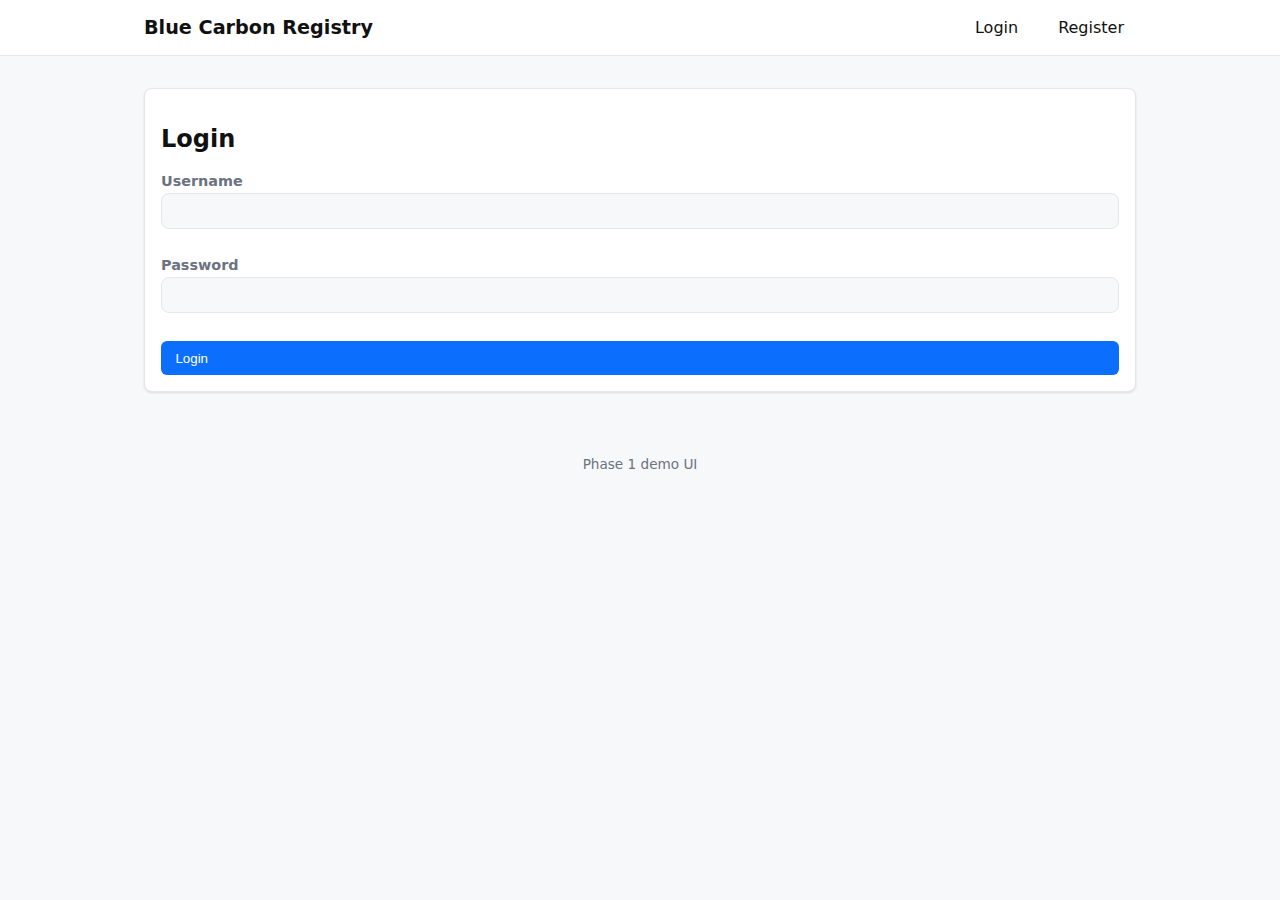
<file: frontend/index.html>
<!DOCTYPE html>
<html lang="en">
<head>
  <meta charset="UTF-8" />
  <meta name="viewport" content="width=device-width, initial-scale=1.0" />
  <title>CarbonManthan</title>
  <link rel="stylesheet" href="/frontend/styles.css" />
  <script defer src="/frontend/app.js"></script>
  <script>
    window.API_BASE = '/api';
  </script>
  <style>body{font-family:system-ui,-apple-system,Segoe UI,Roboto,Inter,sans-serif;margin:0}</style>
  <link rel="icon" href="data:,">
  </head>
<body>
  <header class="topbar">
    <div class="container">
      <h1>Blue Carbon Registry</h1>
      <nav id="nav"></nav>
    </div>
  </header>
  <main class="container">
    <section id="flash" class="flash" hidden></section>
    <section id="view"></section>
  </main>
  <footer class="footer"><div class="container">Phase 1 demo UI</div></footer>
</body>
</html>
</file>
<file: frontend/styles.css>
:root {
  --primary: #0b6efd;
  --bg: #f6f8fa;
  --bg-offset: #fff;
  --text: #111;
  --muted: #6b7280;
  --border: #e5e7eb;
  --focus-ring: #0b6efd80;
}
[data-theme="dark"] {
  --primary: #388bfd;
  --bg: #0d1117;
  --bg-offset: #161b22;
  --text: #c9d1d9;
  --muted: #8b949e;
  --border: #30363d;
  --focus-ring: #388bfd80;
}

*, *::before, *::after {
  box-sizing: border-box;
}

body{background:var(--bg);color:var(--text); transition: background .2s, color .2s; font-family: -apple-system, BlinkMacSystemFont, "Segoe UI", Roboto, Helvetica, Arial, sans-serif, "Apple Color Emoji", "Segoe UI Emoji", "Segoe UI Symbol";}
.container{max-width:1024px;margin:0 auto;padding:1rem}
.topbar{background:var(--bg-offset);border-bottom:1px solid var(--border); padding: 0 1rem; position: sticky; top: 0; z-index: 10;}
.topbar .container { display: flex; justify-content: space-between; align-items: center; }
.topbar h1{font-size:1.2rem; margin: 0; font-weight: 600;}
.topbar-rhs { display: flex; align-items: center; gap: 1rem; }
.navlink{margin-left:1rem; color: var(--text); text-decoration: none; font-weight: 500; padding: 0.5rem 0.75rem; border-radius: 6px; transition: background-color 0.2s;}
.navlink:hover { background-color: var(--border); text-decoration: none; }
.navlink.logout-btn { background-color: var(--border); }
.navlink.logout-btn:hover { background-color: #fee2e2; color: #991b1b; }
[data-theme="dark"] .navlink.logout-btn:hover { background-color: #4f2323; color: #fca5a5; }

.card{
  background:var(--bg-offset);
  border:1px solid var(--border);
  border-radius:8px;
  padding:1rem;
  margin:1rem 0;
  transition: all 0.2s ease-in-out;
  box-shadow: 0 1px 3px 0 rgba(0,0,0,0.07), 0 1px 2px 0 rgba(0,0,0,0.05);
}
.card:hover {
  transform: translateY(-2px);
  box-shadow: 0 10px 15px -3px rgba(0,0,0,0.1), 0 4px 6px -2px rgba(0,0,0,0.05);
}

.row{display:flex;gap:1rem;flex-wrap:wrap}
.col{flex:1 1 280px}
input,select,textarea{width:100%;padding:.6rem;border:1px solid var(--border);border-radius:8px; background: var(--bg); color: var(--text);}
input:focus, select:focus, textarea:focus { outline: 2px solid var(--focus-ring); }
label{font-size:.9rem;color:var(--muted); display: block; margin-bottom: .75rem;}
button{
  background:var(--primary);
  color:#fff;
  border:0;
  border-radius:6px;
  padding:.6rem .9rem;
  cursor:pointer;
  transition: all 0.2s ease-in-out;
  display: inline-flex;
  align-items: center;
  gap: 0.5rem;
}
button:hover:not(:disabled) {
  transform: translateY(-1px);
  box-shadow: 0 4px 6px -1px rgba(0,0,0,0.1), 0 2px 4px -1px rgba(0,0,0,0.06);
}
button:active:not(:disabled) {
  transform: translateY(0);
}
button:disabled {
  opacity: 0.6;
  cursor: not-allowed;
}
button.secondary{background:var(--border);color:var(--text)}
.flash{padding:.6rem .9rem;border-radius:6px;margin:.5rem 0}
.flash.error{background:#fee2e2;color:#991b1b}
.flash.ok{background:#dcfce7;color:#14532d}
.footer{color:var(--muted);font-size:.85rem;text-align:center;padding:1rem}

/* Skeleton Loader */
.skeleton {
  opacity: .7;
  animation: skeleton-loading 1s linear infinite alternate;
}
.skeleton-text {
  width: 100%;
  height: 0.7rem;
  margin-bottom: 0.5rem;
  border-radius: 0.25rem;
}
.skeleton-text:last-child {
  margin-bottom: 0;
  width: 80%;
}
@keyframes skeleton-loading {
  0% { background-color: hsl(200, 20%, 80%); }
  100% { background-color: hsl(200, 20%, 95%); }
}
[data-theme="dark"] .skeleton-text {
  background-color: var(--muted);
}
[data-theme="dark"] .skeleton {
  animation-name: skeleton-loading-dark;
}
@keyframes skeleton-loading-dark {
  0% { background-color: var(--border); }
  100% { background-color: var(--muted); }
}

/* Admin Table */
.admin-table {
  width: 100%;
  border-collapse: collapse;
  margin-top: 1rem;
}
.admin-table th, .admin-table td {
  border: 1px solid var(--border);
  padding: 0.75rem;
  text-align: left;
}
.admin-table th {
  background-color: var(--bg-offset);
}
.admin-table tr:nth-child(even) {
  background-color: var(--bg);
}
.admin-table .actions {
  display: flex;
  gap: 0.5rem;
}
.admin-table .actions button {
  padding: 0.3rem 0.6rem;
  font-size: 0.8rem;
}

/* Status Badges */
.status-badge {
  padding: 0.2rem 0.5rem;
  border-radius: 12px;
  font-size: 0.8rem;
  font-weight: 600;
  text-transform: uppercase;
}
.status-pending { background-color: #fef3c7; color: #92400e; }
.status-approved { background-color: #dcfce7; color: #14532d; }
.status-rejected { background-color: #fee2e2; color: #991b1b; }

/* NGO Project Cards */
.project-card-grid {
  display: grid;
  grid-template-columns: repeat(auto-fill, minmax(280px, 1fr));
  gap: 1rem;
}
.project-card {
  background: var(--bg-offset);
  border: 1px solid var(--border);
  border-radius: 8px;
  padding: 1rem;
  display: flex;
  flex-direction: column;
  justify-content: space-between;
}
.project-card h3 {
  margin-top: 0;
  font-size: 1.1rem;
}
.project-card-footer {
  display: flex;
  justify-content: space-between;
  align-items: center;
  margin-top: 1rem;
}

/* Timeline for Updates */
.timeline {
  position: relative;
  padding-left: 2rem;
}
.timeline::before {
  content: '';
  position: absolute;
  left: 0;
  top: 0;
  bottom: 0;
  width: 2px;
  background-color: var(--border);
}
.timeline-item {
  position: relative;
  margin-bottom: 1.5rem;
}
.timeline-item::before {
  content: '';
  position: absolute;
  left: -2rem;
  top: 4px;
  width: 12px;
  height: 12px;
  border-radius: 50%;
  background-color: var(--primary);
  border: 2px solid var(--bg-offset);
  transform: translateX(-5px);
}
.timeline-item .card {
  margin: 0;
}
.timeline-item .card:hover {
  transform: none;
  box-shadow: none;
}
.timeline-item-header {
  font-size: 0.9rem;
  color: var(--muted);
  margin-bottom: 0.5rem;
}

/* Pagination */
.pagination {
  display: flex;
  justify-content: space-between;
  align-items: center;
  margin-top: 1rem;
  color: var(--muted);
}

/* Animations */
#view {
  animation: fadeIn 0.4s ease-in-out;
}
@keyframes fadeIn {
  from { opacity: 0; transform: translateY(8px); }
  to { opacity: 1; transform: translateY(0); }
}

/* Auth Page Layout */
.auth-container {
  display: flex;
  justify-content: center;
  align-items: center;
  padding-top: 5vh;
}
.auth-card {
  width: 100%;
  max-width: 420px;
}

/* Icons */
.icon {
  width: 1.1em;
  height: 1.1em;
}

/* Empty States & Previews */
.empty-state {
  text-align: center;
  padding: 2rem;
  color: var(--muted);
  background-color: var(--bg);
  border-radius: 6px;
}
.image-preview {
  max-width: 100%;
  height: auto;
  margin-top: 1rem;
  border-radius: 6px;
  border: 1px solid var(--border);
}

.muted { color: var(--muted); }

/* Map containers */
.map-embed { height: 280px; border-radius: 8px; overflow: hidden; border: 1px solid var(--border); }
.map-embed-lg { height: 360px; }

/* Theme Toggle */
.theme-toggle {
  background: none;
  border: 1px solid var(--border);
  color: var(--text);
  cursor: pointer;
  border-radius: 6px;
  width: 32px;
  height: 32px;
  display: inline-flex;
  align-items: center;
  justify-content: center;
}
.loader {
  border: 4px solid var(--bg-offset);
  border-top: 4px solid var(--primary);
  border-radius: 50%;
  width: 40px;
  height: 40px;
  animation: spin 1s linear infinite;
  margin: 2rem auto;
}
@keyframes spin {
  0% { transform: rotate(0deg); }
  100% { transform: rotate(360deg); }
}

/* Form Enhancements */
form {
    display: flex;
    flex-direction: column;
    gap: 1rem;
}

form label {
    font-weight: 600;
    font-size: 0.9rem;
}

form input, form select, form textarea {
    margin-top: 0.25rem;
}
</file>
